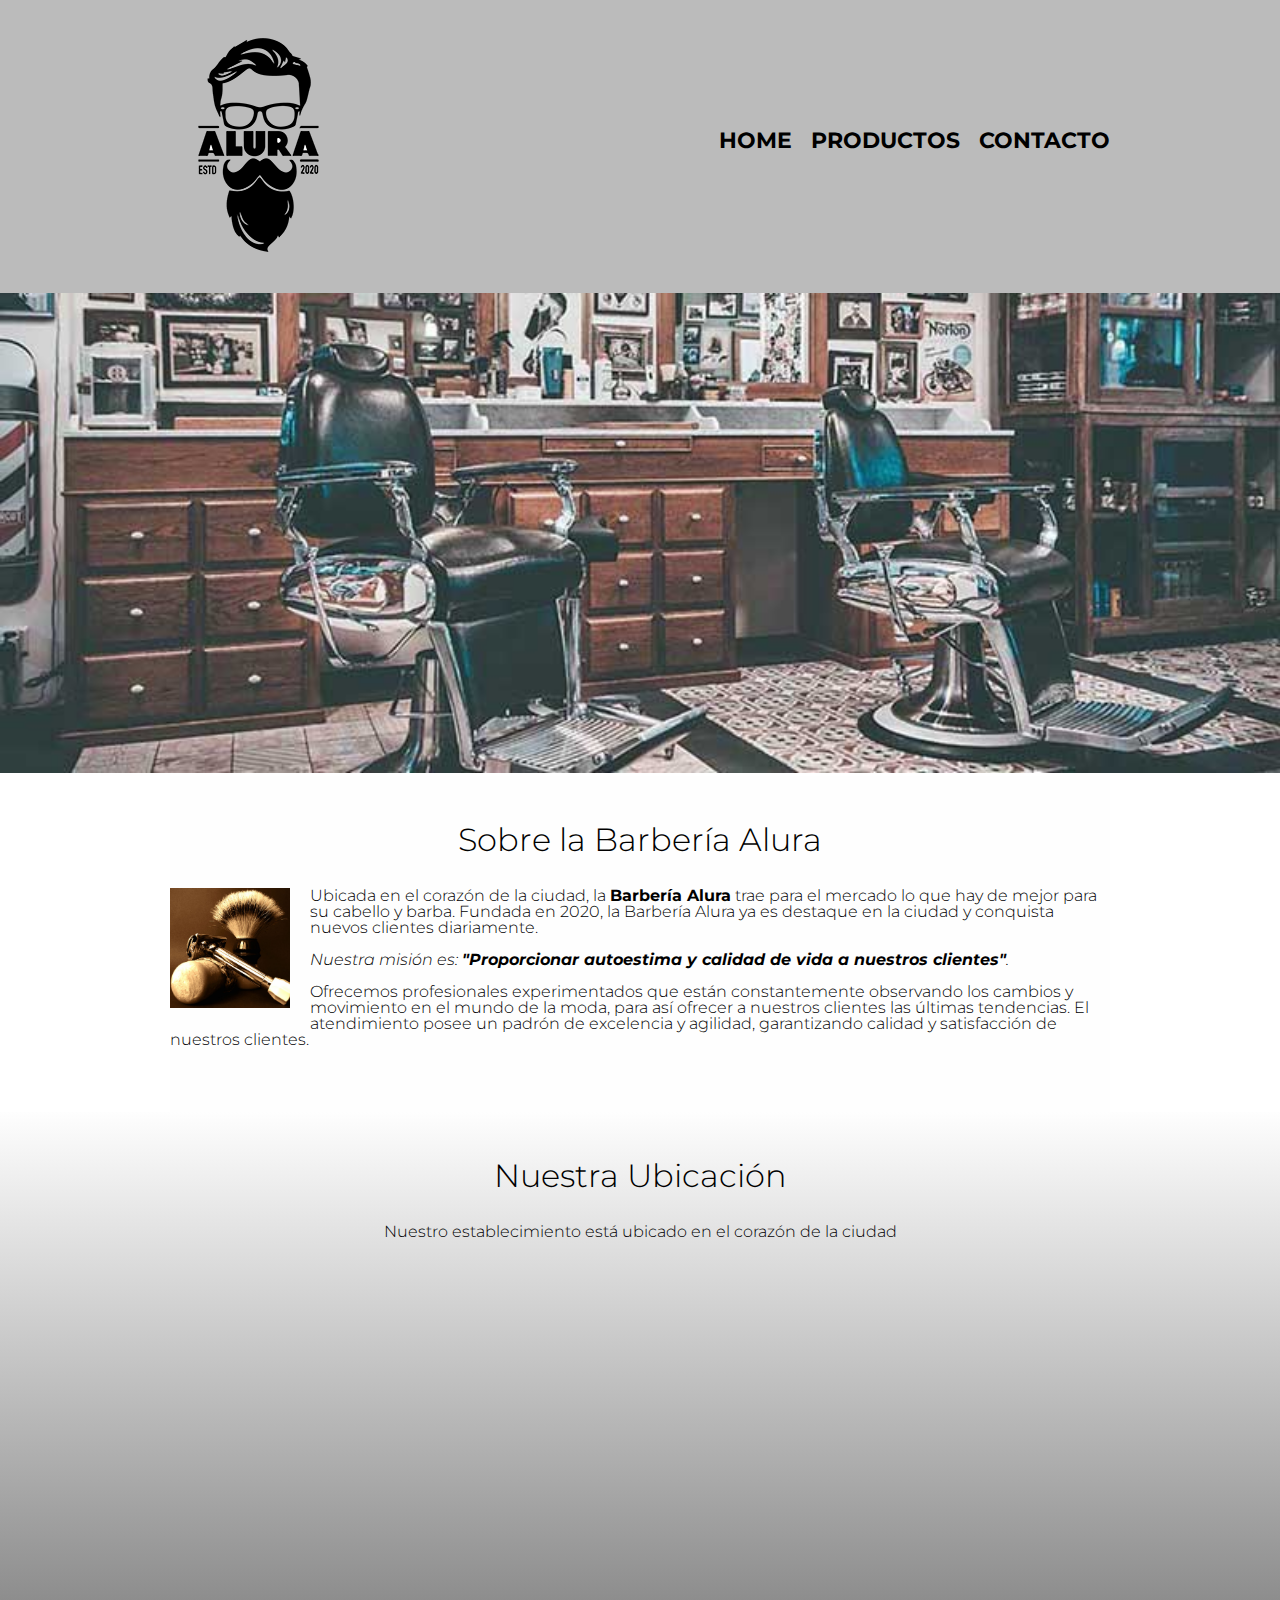
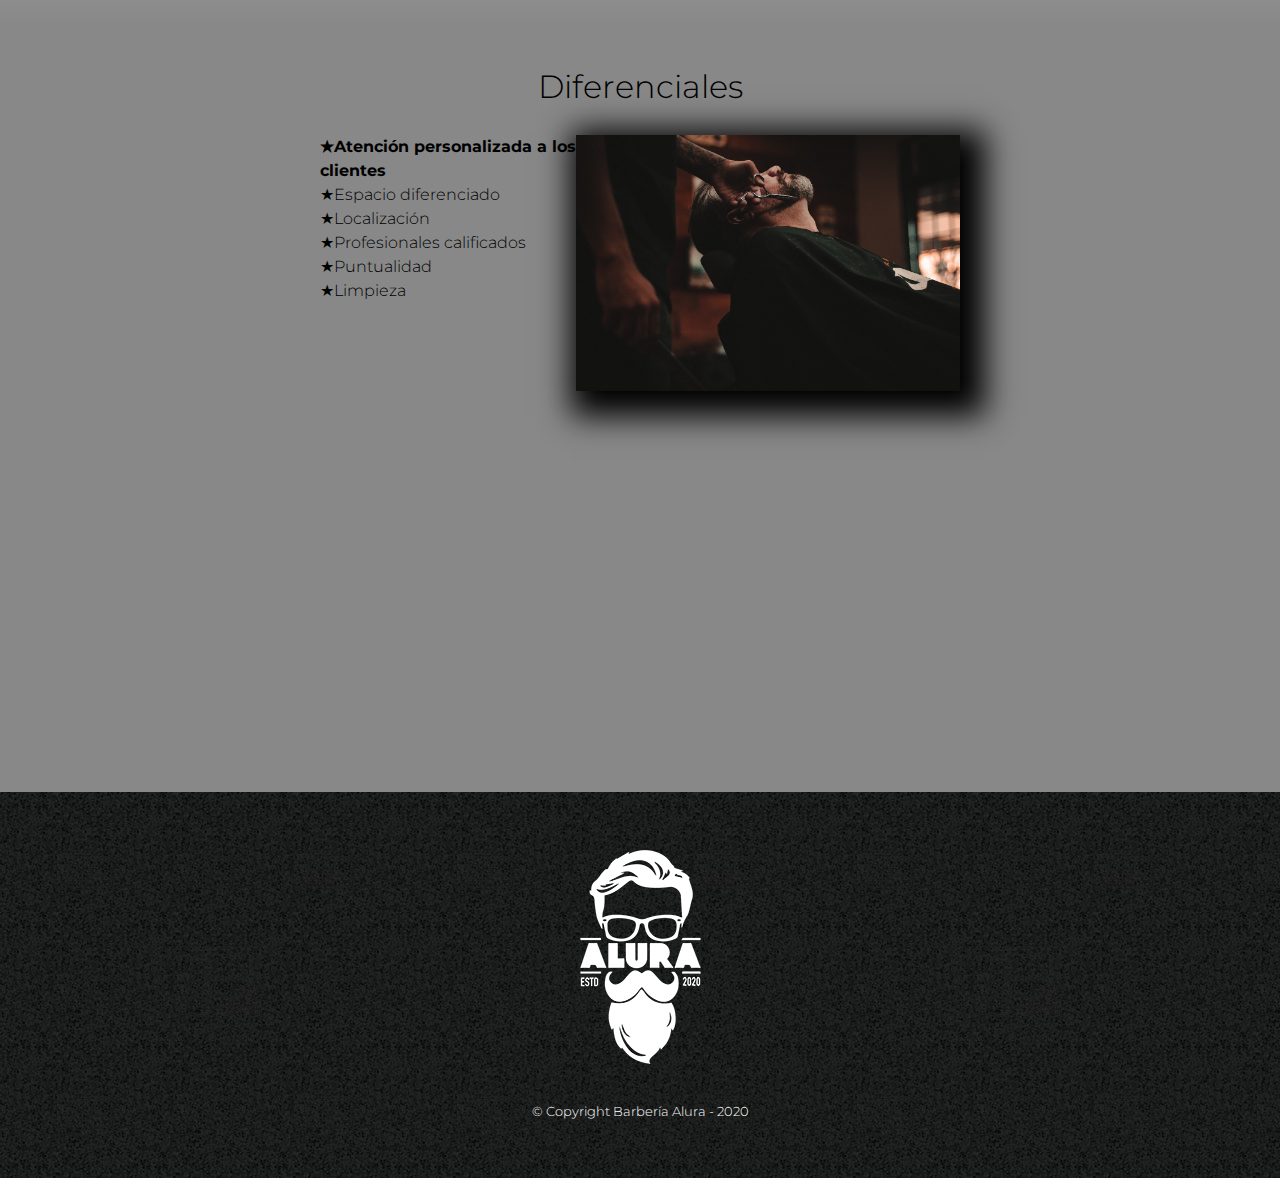
<file: index.html>
<!DOCTYPE html>

<html lang="es">

    <head>

        <meta charset="UTF-8">
        <meta name="viewport" content="width=device-width">
        <title>Barbería Alura</title>
        <link rel="stylesheet" href="reset.css">
        <link rel="stylesheet" href="style.css">
        <link rel="preconnect" href="https://fonts.googleapis.com">
        <link rel="preconnect" href="https://fonts.gstatic.com" crossorigin>
        <link href="https://fonts.googleapis.com/css2?family=Montserrat:ital,wght@0,100..900;1,100..900&display=swap" rel="stylesheet">

    </head>

    <body>

        <header>
            <div class="caja">
                <h1><img src="imagenes/logo.png" alt="Logo de la Barbería Alura"></h1>
                <nav>
                    <ul>
                        <li><a href="index.html">Home</a></li>
                        <li><a href="productos.html">Productos</a></li>
                        <li><a href="contacto.html">Contacto</a></li>
                    </ul>
                </nav>
            </div>
        </header>

        <img class="banner" src="imagenes/banner.jpg">

        <main>

            <section class="principal">

                <h2 class="titulo-principal">Sobre la Barbería Alura</h2>

                <img class="utensilios" src="imagenes/utensilios[1].jpg" alt="Utensilios de un barbero.">
    
                <p>Ubicada en el corazón de la ciudad, la <strong>Barbería Alura</strong> trae para el mercado lo que hay de mejor para su cabello y barba. Fundada en 2020, la Barbería Alura ya es destaque en la ciudad y conquista nuevos clientes diariamente.</p> 
    
                <p id="mision"><em>Nuestra misión es: <strong>"Proporcionar autoestima y calidad de vida a nuestros clientes"</strong>.</em></p>
    
                <p>Ofrecemos profesionales experimentados que están constantemente observando los cambios y movimiento en el mundo de la moda, para así ofrecer a nuestros clientes las últimas tendencias. El atendimiento posee un padrón de excelencia y agilidad, garantizando calidad y satisfacción de nuestros clientes.</p>
    
            </section>

            <section class="mapa">
                <h3 class="titulo-principal">Nuestra Ubicación</h3>
                <p>Nuestro establecimiento está ubicado en el corazón de la ciudad</p>

                <div class="mapa-contenido">
                    <iframe src="https://www.google.com/maps/embed?pb=!1m18!1m12!1m3!1d3656.4078407285388!2d-46.637213024021584!3d-23.589701978780372!2m3!1f0!2f0!3f0!3m2!1i1024!2i768!4f13.1!3m3!1m2!1s0x94ce5bd9bb943bf5%3A0x6f642995c970f0fe!2scaelum%20alura!5e0!3m2!1ses!2sar!4v1710516665902!5m2!1ses!2sar" width="100%" height="300" style="border:0;" allowfullscreen="" loading="lazy" referrerpolicy="no-referrer-when-downgrade"></iframe>
                </div>

            </section>
    
            <section class="diferenciales">
    
                <h3 class="titulo-principal">Diferenciales</h3>

                <div class="contenido-diferenciales">
                    <ul class="lista-diferenciales">
                        <li class="items">Atención personalizada a los clientes</li>
                        <li class="items">Espacio diferenciado</li>
                        <li class="items">Localización</li>
                        <li class="items">Profesionales calificados</li>
                        <li class="items">Puntualidad</li>
                        <li class="items">Limpieza</li>
                    </ul><img src="imagenes/diferenciales.jpg" class="imagen-diferenciales">
                </div>
                <div class="video">

                    <iframe width="100%" height="315" src="https://www.youtube.com/embed/wcVVXUV0YUY?si=lBC1rZ5M4cGMHjv3" title="YouTube video player" frameborder="0" allow="accelerometer; autoplay; clipboard-write; encrypted-media; gyroscope; picture-in-picture; web-share" allowfullscreen></iframe>
    
                </div>
    
            </section>
        </main>

        <footer>
            <img src="imagenes/logo-blanco.png" alt="Logo de la Barbería Alura">
            <p class="copyright">&copy Copyright Barbería Alura - 2020</p>
        </footer>
        
    </body>

</html>
</file>
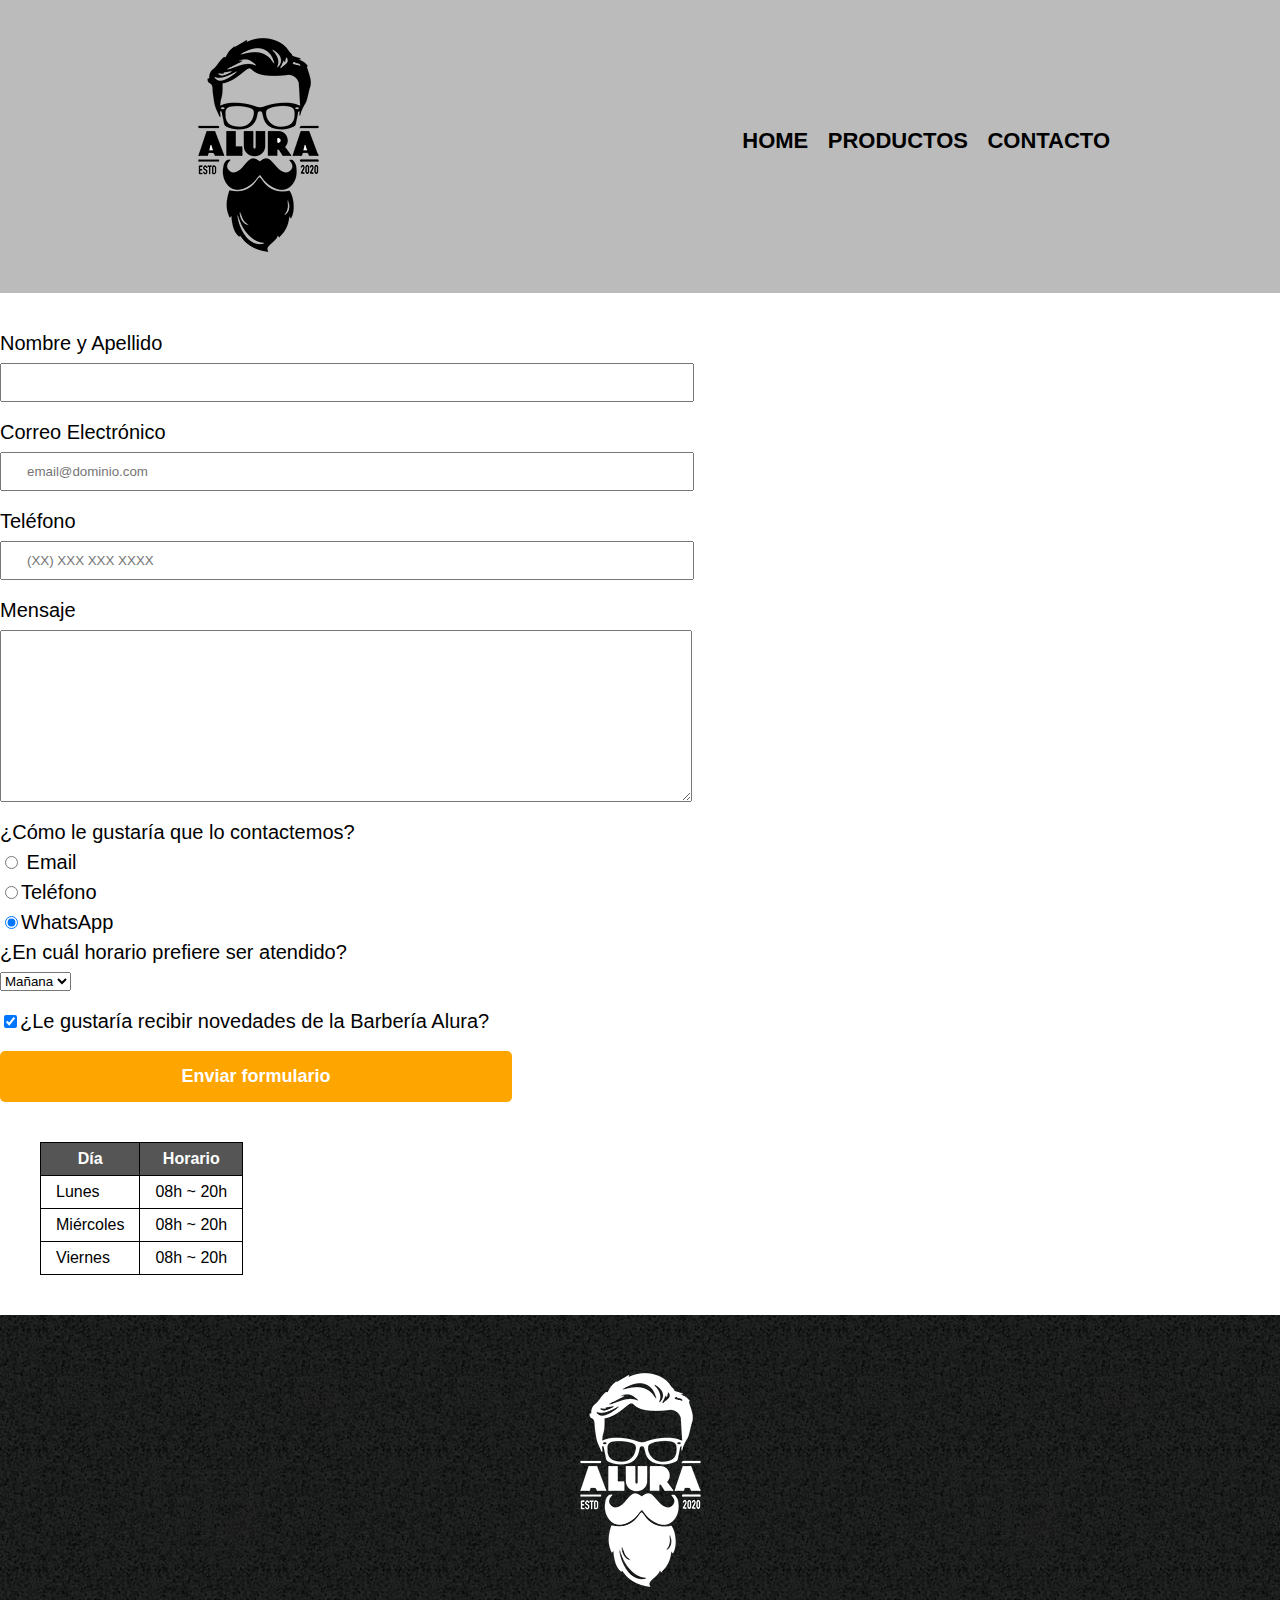
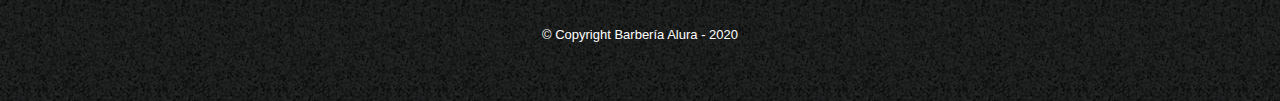
<file: contacto.html>
<!DOCTYPE html>

<html>
    <head>
        <meta charset="UTF-8">
        <title>Contacto - Barbería Alura</title>
        <link rel="stylesheet" href="reset.css">
        <link rel="stylesheet" href="style.css">
    </head>
    <body>
        <header>
            <div class="caja">
                <h1><img src="imagenes/logo.png" alt="Logo de la Barbería Alura"></h1>
                <nav>
                    <ul>
                        <li><a href="index.html">Home</a></li>
                        <li><a href="productos.html">Productos</a></li>
                        <li><a href="contacto.html">Contacto</a></li>
                    </ul>
                </nav>
            </div>
        </header>
        <main>
            <form>

                <label for="nombreapellido">Nombre y Apellido</label>
                <input type="text" id="nombreapellido" class="input-padron" required>

                <label for="correoelectronico">Correo Electrónico</label>
                <input type="email" id="correoelectronico" class="input-padron" required placeholder="email@dominio.com">

                <label for="telefono">Teléfono</label>
                <input type="tel" id="telefono" class="input-padron" required placeholder="(XX) XXX XXX XXXX">

                <label for="mensaje">Mensaje</label>
                <textarea id="mensaje" cols="70" rows="10" class="input-padron"></textarea required>

            <fieldset>
                <legend>¿Cómo le gustaría que lo contactemos?</legend>

                <label for="radio-email"><input type="radio" name="contacto" value="email" id="radio-email">
                Email</label>

                <label for="radio-telefono"><input type="radio" name="contacto" value="email" id="radio-telefono">Teléfono</label>

                <label for="radio-whatsapp"><input type="radio" name="contacto" value="email" id="radio-whatsapp" checked>WhatsApp</label>
            
            </fieldset>

            <fieldset>
            <legend>¿En cuál horario prefiere ser atendido?</legend>
                <select>
                    <option>Mañana</option>
                    <option>Tarde</option>
                    <option>Noche</option>
                </select>
            </fieldset>

            <label class="checkbox"><input type="checkbox" checked>¿Le gustaría recibir novedades de la Barbería Alura?</label>

            <input type="submit" value="Enviar formulario" class="enviar">

            </form>

            <table>
                <thead>
                    <tr>
                        <th>Día</th>
                        <th>Horario</th>
                    </tr>
                </thead>

                <tbody>
                    <tr>
                     <td>Lunes</td>
                        <td>08h ~ 20h</td>
                    </tr>
                    <tr>
                        <td>Miércoles</td>
                        <td>08h ~ 20h</td>
                    </tr>
                    <tr>
                        <td>Viernes</td>
                        <td>08h ~ 20h</td>
                    </tr>
                </tbody>
            </table>

        </main>
        <footer>
            <img src="imagenes/logo-blanco.png" alt="Logo de la Barbería Alura">
            <p class="copyright">&copy Copyright Barbería Alura - 2020</p>
        </footer>
    </body>
</html>
</file>
<file: style.css>
body{
    /* <uniquifier>: Use a unique and descriptive class name*/
    /* <weight>: Use a value from 100 to 900*/
  font-family: "Montserrat", sans-serif;
  font-optical-sizing: auto;
  font-weight: 300;
  font-style: normal;
}

header {
    background-color: #BBBBBB;
    padding: 20px 0;
}

.caja{
    width: 940px;
    position: relative;
    margin: 0 auto;
}

nav{
    position: absolute;
    top:110px;
    right: 0;
}

nav li{
    display: inline;
    margin: 0 0 0 15px;
}

nav a{
    text-transform: uppercase;
    color: #000000;
    font-weight: bold;
    font-size: 22px;
    text-decoration: none;
}

nav a:hover{
    color: #c78c19;
    text-decoration: underline;
}

.productos{
    width: 940px;
    margin: 0 auto;
    padding: 50px;
}


.productos li{
    display: inline-block;
    text-align: center;
    width: 30%;
    vertical-align: top;
    margin: 0 1.5%;
    padding: 30px 20px;
    box-sizing: border-box;
    border: 2px solid #000000;
    border-radius: 10px;
}

.productos li:hover{
    border-color:#c78c19;
}

.productos li:active{
    border-color:#088c19;
}

.productos h2{
    font-size: 30px;
    font-weight: bold;
}

.productos li:hover h2{
    font-size: 33px;
}

.producto-descripcion{
    font-size: 18px;
}

.producto-precio{
    font-size: 20px;
    font-weight: bold;
    margin-top:10px;
}

footer{
    text-align: center;
    background: url(imagenes/bg.jpg);
    padding:40px;
}

.copyright{
    color:#FFFFFF;
    font-size: 13px;
    margin:20px;
}

form{
    margin: 40px 0;
}

form label, form legend{
    display: block;
    font-size: 20px;
    margin: 0 0 10px;
}

.input-padron{
    display: block;
    margin: 0 0 20px;
    padding: 10px 25px;
    width: 50%;
}

.checkbox{
    margin: 20px 0;
}

.enviar {
    width: 40%;
    padding: 15px 0;
    font-size: 18px;
    font-weight: bold;
    color: white;
    background: orange;
    border: none;
    border-radius: 5px;
    transition: 1s all;
    cursor: pointer;
}

.enviar:hover{
    background: darkorange;
    transform: scale(1.2);
}

table{
    margin: 40px 40px;
}

thead{
    background: #555555;
    color: white;
    font-weight: bold;
}

td, th{
    border: 1px solid #000000;
    padding: 8px 15px;
}

/* CSS para nuestra home*/

.banner{
    width: 100%;
}

/*
main > p{
    background: red; Solo aplica a los hijos del main
}

img + p{
    background: yellow; aplica al primer parrafo siguiente a la imagen
}

img ~ p{
    background: green; Aplica a todos los parrafos siguiente a la imagen
}

.principal p:not(#mission){
    background: orange; Aplica naranja a todos menos a class:mission
}*/

.principal{
    padding: 3em 0;
    background: #fefefe;
    width: 940px;
    margin: 0 auto;
}

.titulo-principal{
    text-align: center;
    font-size: 2em;
    margin: 0 0 1em;
    clear: left;
}

.principal p{
    margin: 0 0 1em;
}

.principal strong{
    font-weight: bold;
}

.principal em{
    font-style: italic;
}

.utensilios{
    width: 120px;
    float:left;
    margin: 0 20px 20px 0; /* arriba, derecha, inferior, izquierda*/
}

.mapa{
    padding: 3em 0;
    background: linear-gradient(#FEFEFE, #888888);
}

.diferenciales{
    padding: 3em 0;
    background: #888888;
}

.mapa p{
    margin: 0 0 2em;
    text-align: center;
}

.mapa-contenido{
    width: 940px;
    margin: 0 auto;
}

.contenido-diferenciales{
    width: 640px;
    margin: 0 auto;
}

.lista-diferenciales{
    width: 40%;
    display: inline-block;
    vertical-align: top;
}

.items{
    line-height: 1.5;
}

.items::before{
    content: "★";
}

.items:first-child{
    font-weight: bold;
}

.imagen-diferenciales{
    width: 60%;
    transition: 400ms;
    box-shadow: 10px 10px 30px 15px #000000;
}

.imagen-diferenciales:hover{
    opacity: 0.3;
}

.video{
    width: 560px;
    margin: 1em auto;
}

@media screen and (max-width:480px){
    h1{
        text-align: center;
    }

    nav{
        position: static;
    }

    .caja, .principal, .mapa-contenido, .contenido-diferenciales, .video{
        width: auto;
    }

    .lista-diferenciales, .imagen-diferenciales{
        width: 100%;
    }
}
</file>
